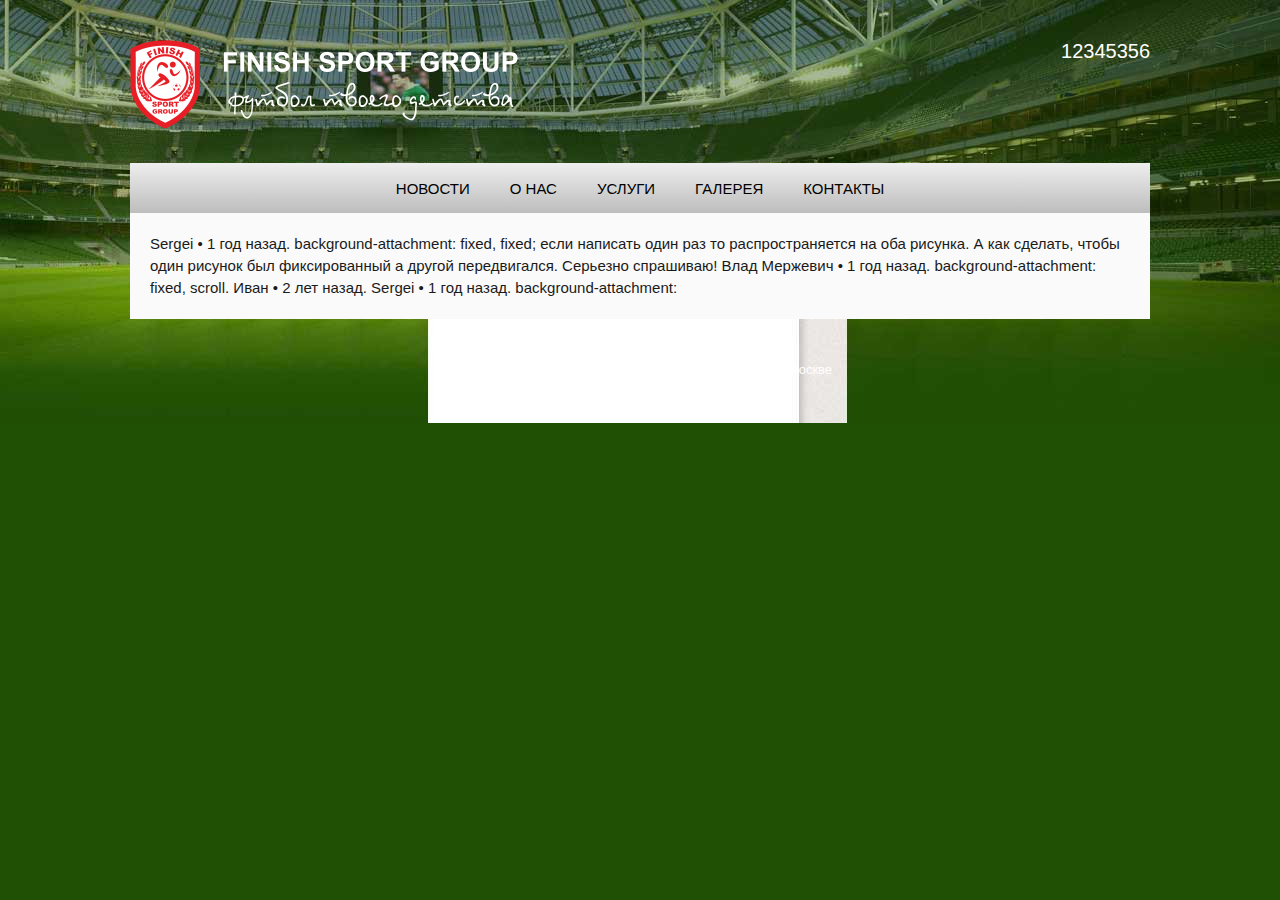
<file: finishsport/index.html>
<!DOCTYPE html>
<html lang="en">

<head>
    <meta charset="UTF-8">
    <meta name="viewport" content="width=device-width, initial-scale=1.0">
    <meta http-equiv="X-UA-Compatible" content="ie=edge">
    <link rel="stylesheet" href="main.css">
    <link rel="icon" tipe="image/png" href="">
    <title>Document</title>
</head>

<body>
    <div class="wrapper">
        <header>
            <div class="head_cont">
                    <div class="logo">
                        <img src="img/logo.png" alt="">
                    </div>
                    <div class="phone">
                        <span>12345356</span>
                    </div>
            </div>
            <div class="menu_container">
                <ul class="main_menu">
                    <li class="menu_point"><a href="novosti" class="menu_link">Новости</a></li>
                    <li class="menu_point"><a href="index" class="menu_link">О нас</a></li>
                    <li class="menu_point"><a href="uslugi" class="menu_link">Услуги</a></li>
                    <li class="menu_point"><a href="galerea" class="menu_link">Галерея</a></li>
                    <li class="menu_point"><a href="contacti" class="menu_link">Контакты</a></li>
                </ul>
            </div>
        </header>
        <div class="content">
            <div class="article">
                Sergei • 1 год назад. background-attachment: fixed, fixed; если написать один раз то распространяется на оба
                рисунка. А как сделать, чтобы один рисунок был фиксированный а другой передвигался. Серьезно спрашиваю! Влад
                Мержевич • 1 год назад. background-attachment: fixed, scroll. Иван • 2 лет назад. Sergei • 1 год назад. background-attachment:
            </div>
        </div>
        <div class="footer">
            <p>FINISH SPORT GROUP. Футбольная школа для детей в Москве</p>
            <p>123456798</p>
        </div>
    </div>
</body>

</html>
</file>
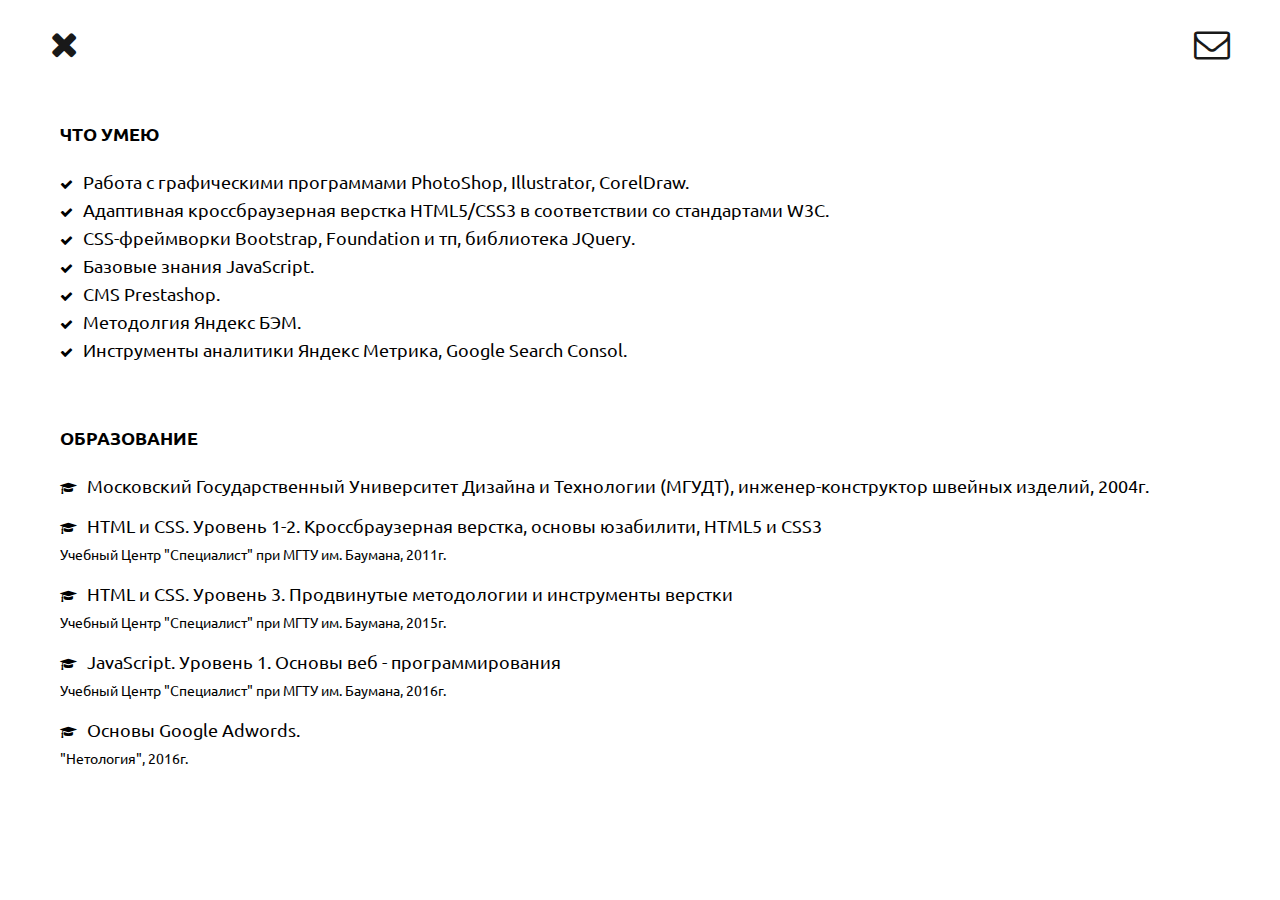
<file: about.html>
<!DOCTYPE html>
<html lang="en">

<head>
    <meta charset="UTF-8">
    <title>HTML/CSS</title>
    <link rel="stylesheet" href="main.css">
    <link href="https://fonts.googleapis.com/css?family=Ubuntu:300,400,500,700&subset=cyrillic" rel="stylesheet">
    <link href="https://fonts.googleapis.com/css?family=Cormorant:300,400,500&subset=cyrillic" rel="stylesheet">
    <link href="https://fonts.googleapis.com/css?family=Open+Sans&amp;subset=cyrillic" rel="stylesheet">
    <link rel="stylesheet" href="font-awesome/css/font-awesome.min.css">
    <script type="text/javascript" src="jquery-3.1.1.min.js"></script>
    <script type="text/javascript" src="js.js"></script>
</head>

<body>
    <header>
        <div class="header_content">
            <span class="menu_hidden_but"><i class="fa fa-envelope-o fa-2x" aria-hidden="true"></i></span>
            <div class="menu_hidden">
                <ul>
                    <li class="menu_hidden_item">novikova9835596@gmail.com</li>
                    <li class="menu_hidden_item"><a target="blank" rell="nofollow" href="https://www.facebook.com/elenanovikova27">facebook</a></li>
                    <li class="menu_hidden_item"><a href="/">работы</a></li>
                </ul>
            </div>
            <a class="header_left" href="/"><i class="fa fa-times fa-2x" aria-hidden="true"></i></a>
        </div>
    </header>
    <div class="container">
        <div class="container_text">
            <h1>Что умею</h1>
            <ul class="description">
                <li class="description_item">Работа c графическими программами PhotoShop, Illustrator, CorelDraw.</li>
                <li class="description_item">Адаптивная кроссбраузерная верстка HTML5/CSS3 в соответствии со стандартами W3C.</li>
                <li class="description_item">CSS-фреймворки Bootstrap, Foundation и тп, библиотека JQuery.</li>
                <li class="description_item">Базовые знания JavaScript.</li>
                <li class="description_item">CMS Prestashop.</li>
                <li class="description_item">Методолгия Яндекс БЭМ.</li>
                <li class="description_item">Инструменты аналитики Яндекс Метрика, Google Search Consol.</li>
            </ul>
        </div>
        <div class="container_text">
            <h2>Образование</h2>
            <ul class="description">
                <li class="description_edu"><span>Московский Государственный Университет Дизайна и Технологии (МГУДТ), инженер-конструктор швейных изделий,
                    2004г.</span></li>
                <li class="description_edu"><span>HTML и CSS. Уровень 1-2. Кроссбраузерная верстка, основы
                    юзабилити, HTML5 и CSS3</span>
                    <p>Учебный Центр "Специалист" при МГТУ им. Баумана, 2011г. </p>
                </li>
                <li class="description_edu"><span>HTML и CSS. Уровень 3. Продвинутые методологии и инструменты верстки</span>
                    <p>Учебный Центр "Специалист" при МГТУ им. Баумана, 2015г. </p>
                </li>
                <li class="description_edu"><span>JavaScript. Уровень 1. Основы веб - программирования</span>
                    <p>Учебный Центр "Специалист" при МГТУ им. Баумана, 2016г. </p>
                </li>
                <li class="description_edu"><span>Основы Google Adwords.</span>
                    <p>"Нетология", 2016г. </p>
                </li>
            </ul>
        </div>
    </div>
</body>

</html>
</file>
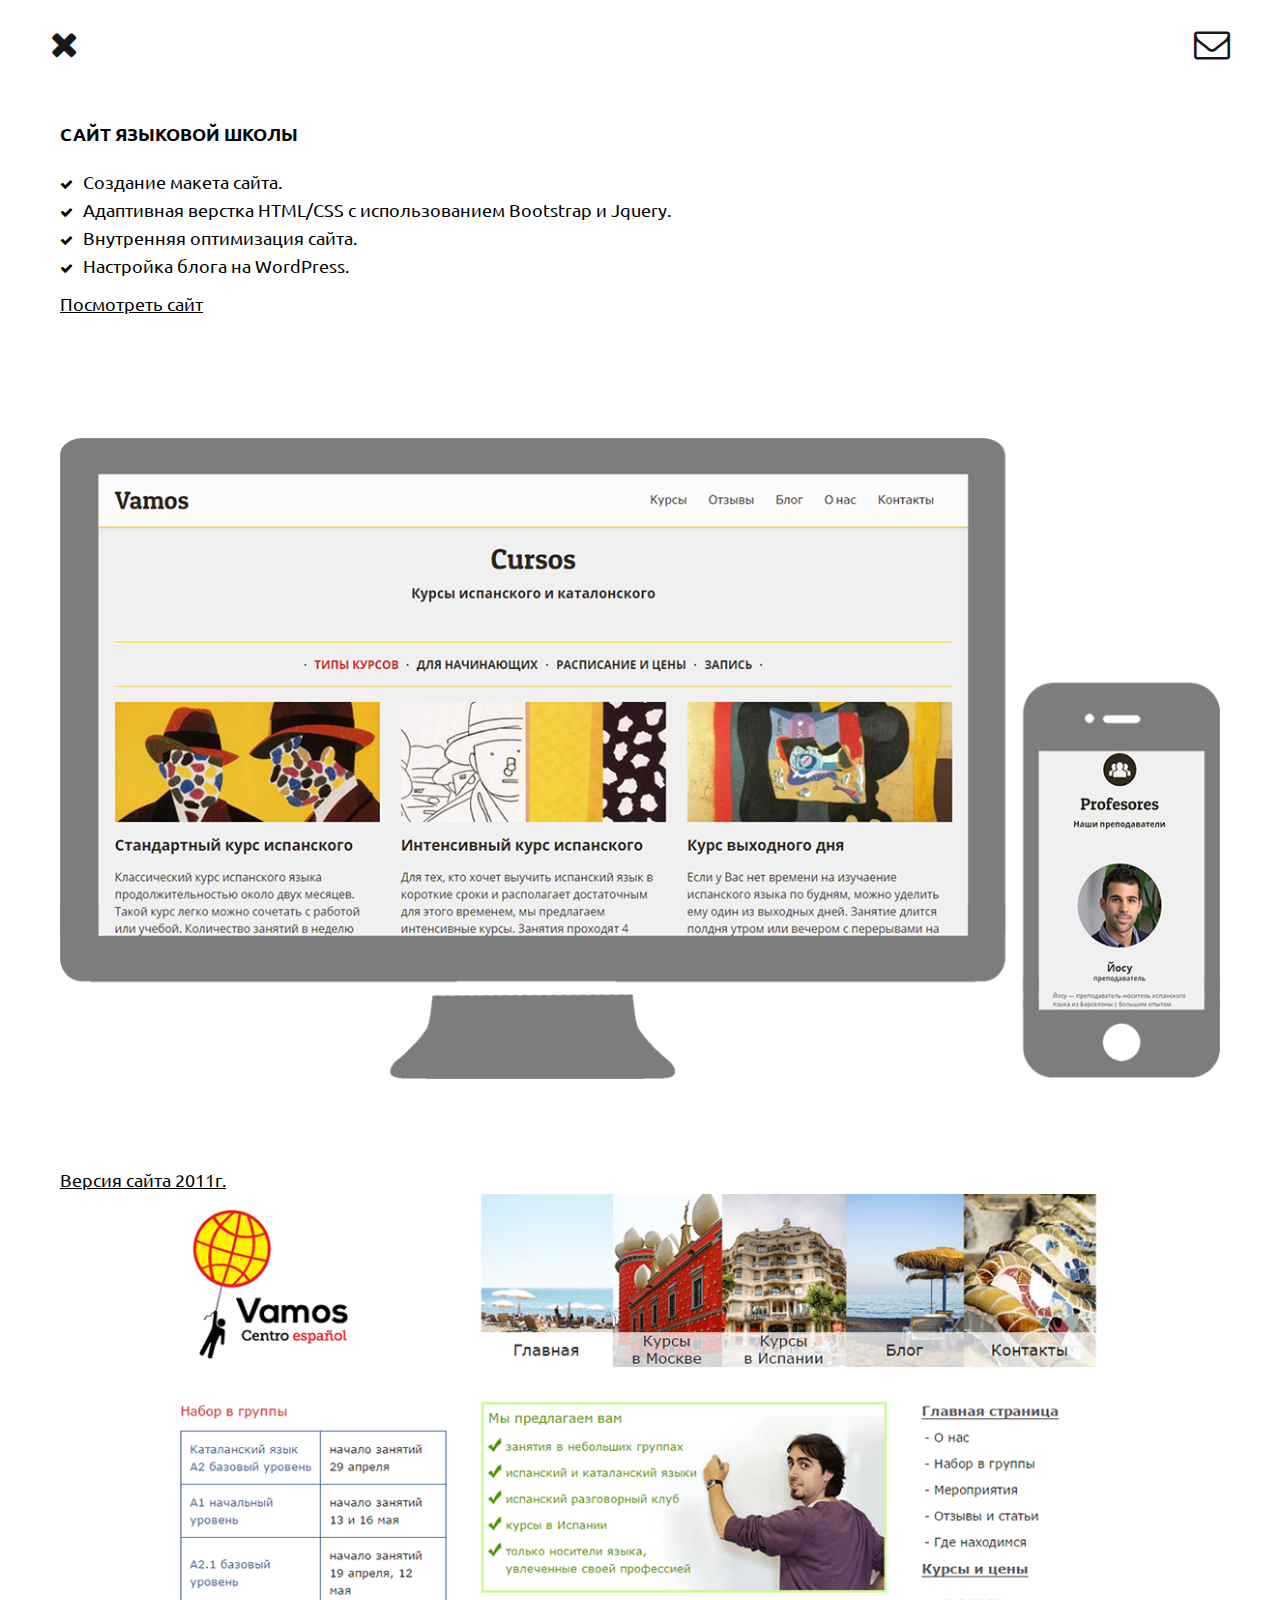
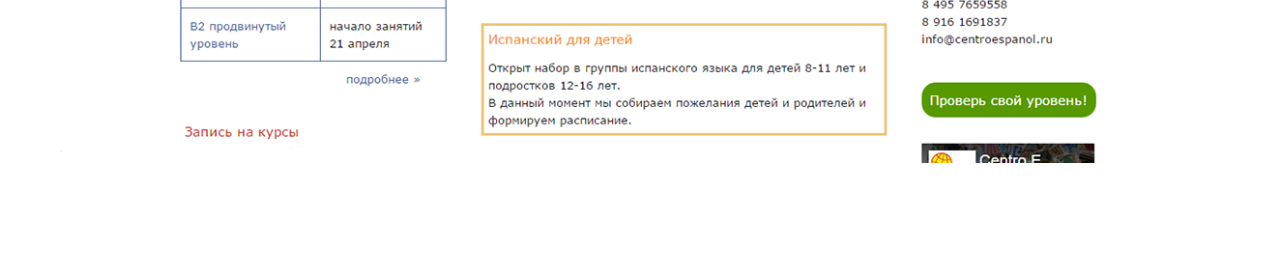
<file: page2.html>
<!DOCTYPE html>
<html lang="en">
<head>
    <meta charset="UTF-8">
    <title>HTML/CSS</title>
    <link rel="stylesheet" href="main.css">
    <link href="https://fonts.googleapis.com/css?family=Ubuntu:300,400,500,700&subset=cyrillic" rel="stylesheet">
    <link href="https://fonts.googleapis.com/css?family=Cormorant:300,400,500&subset=cyrillic" rel="stylesheet">
    <link href="https://fonts.googleapis.com/css?family=Open+Sans&amp;subset=cyrillic" rel="stylesheet">
    <link rel="stylesheet" href="font-awesome/css/font-awesome.min.css">
    <script type="text/javascript" src="jquery-3.1.1.min.js"></script>
    <script type="text/javascript" src="js.js"></script>
</head>
<body>
    <header>
        <div class="header_content">
                <span class="menu_hidden_but"><i class="fa fa-envelope-o fa-2x" aria-hidden="true"></i></span>
                <div class="menu_hidden">
                    <ul>
                        <li class="menu_hidden_item">novikova9835596@gmail.com</li>
                        <li class="menu_hidden_item"><a target="blank" rell="nofollow" href="https://www.facebook.com/elenanovikova27">facebook</a></li>
                        <li class="menu_hidden_item"><a href="about">резюме</a></li>
                    </ul>
                </div>
                <a class="header_left" href="/"><i class="fa fa-times fa-2x" aria-hidden="true"></i></a>
            </div>
    </header>
    <div class="container">
        <div class="container_text">
            <h1>Сайт языковой школы</h1>
            <ul class="description">
                <li class="description_item">Создание макета сайта.</li>
                <li class="description_item">Адаптивная верстка HTML/CSS с использованием Bootstrap и Jquery.</li>
                <li class="description_item">Внутренняя оптимизация сайта.</li>
                <li class="description_item">Настройка блога на WordPress.</li>
            </ul>
            <a class="inline_link" rell="nofollow" target="blank" href="http://centroespanol.ru">Посмотреть сайт</a>
        </div>
        <div class="container_img">
            <img src="img/vamos.png" alt="" class="container_img_item">
            <a class="inline_link" rell="nofollow" target="blank" href="http://web.archive.org/web/20140214045802/http://centroespanol.ru/">Версия сайта 2011г.</a>
            <img src="img/vamos2.png" alt="" class="container_img_item">
        </div>
    </div>
</body>
</html>
</file>
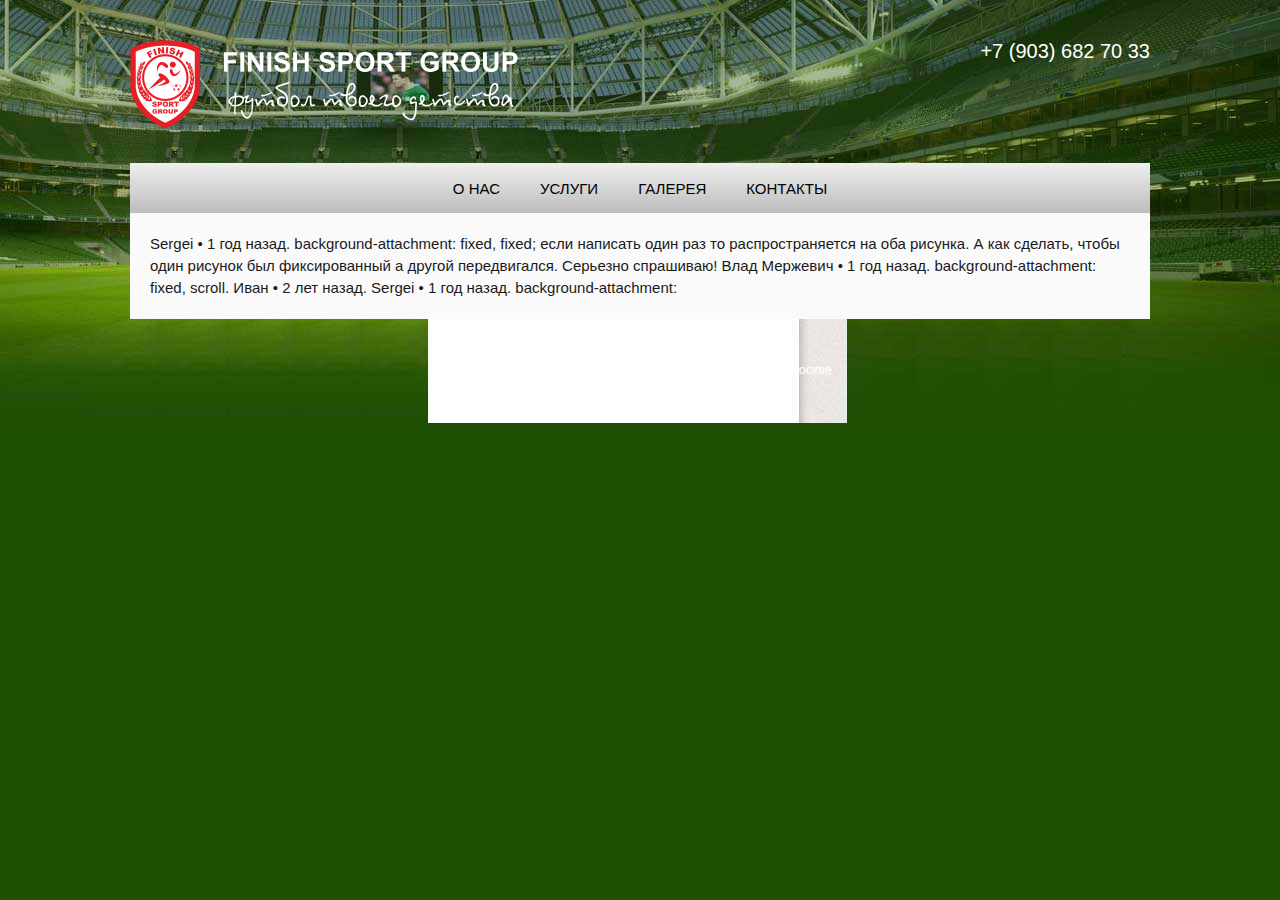
<file: finishsport/contacts.html>
<!DOCTYPE html>
<html lang="en">

<head>
    <meta charset="UTF-8">
    <meta name="viewport" content="width=device-width, initial-scale=1.0">
    <meta http-equiv="X-UA-Compatible" content="ie=edge">
    <link rel="stylesheet" href="main.css">
    <link rel="icon" tipe="image/png" href="img/icon.png">
    <title>FINISH SPORT | Контакты</title>
</head>

<body>
    <div class="wrapper">
        <header>
            <div class="head_cont">
                    <div class="logo">
                        <img src="img/logo.png" alt="">
                    </div>
                    <div class="phone">
                        <span>+7 (903) 682 70 33</span>
                    </div>
            </div>
            <div class="menu_container">
                <ul class="main_menu">
                    <!--<li class="menu_point"><a href="novosti" class="menu_link">Новости</a></li>-->
                    <li class="menu_point"><a href="/" class="menu_link">О нас</a></li>
                    <li class="menu_point"><a href="uslugi" class="menu_link">Услуги</a></li>
                    <li class="menu_point"><a href="galerea" class="menu_link">Галерея</a></li>
                    <li class="menu_point"><a href="#" class="menu_link">Контакты</a></li>
                </ul>
            </div>
        </header>
        <div class="content">
            <div class="article">
                Sergei • 1 год назад. background-attachment: fixed, fixed; если написать один раз то распространяется на оба
                рисунка. А как сделать, чтобы один рисунок был фиксированный а другой передвигался. Серьезно спрашиваю! Влад
                Мержевич • 1 год назад. background-attachment: fixed, scroll. Иван • 2 лет назад. Sergei • 1 год назад. background-attachment:
            </div>
        </div>
        <div class="footer">
            <p>FINISH SPORT GROUP. Футбольная школа для детей в Москве</p>
            <p>+7 903 6827033</p>
        </div>
    </div>
</body>

</html>
</file>
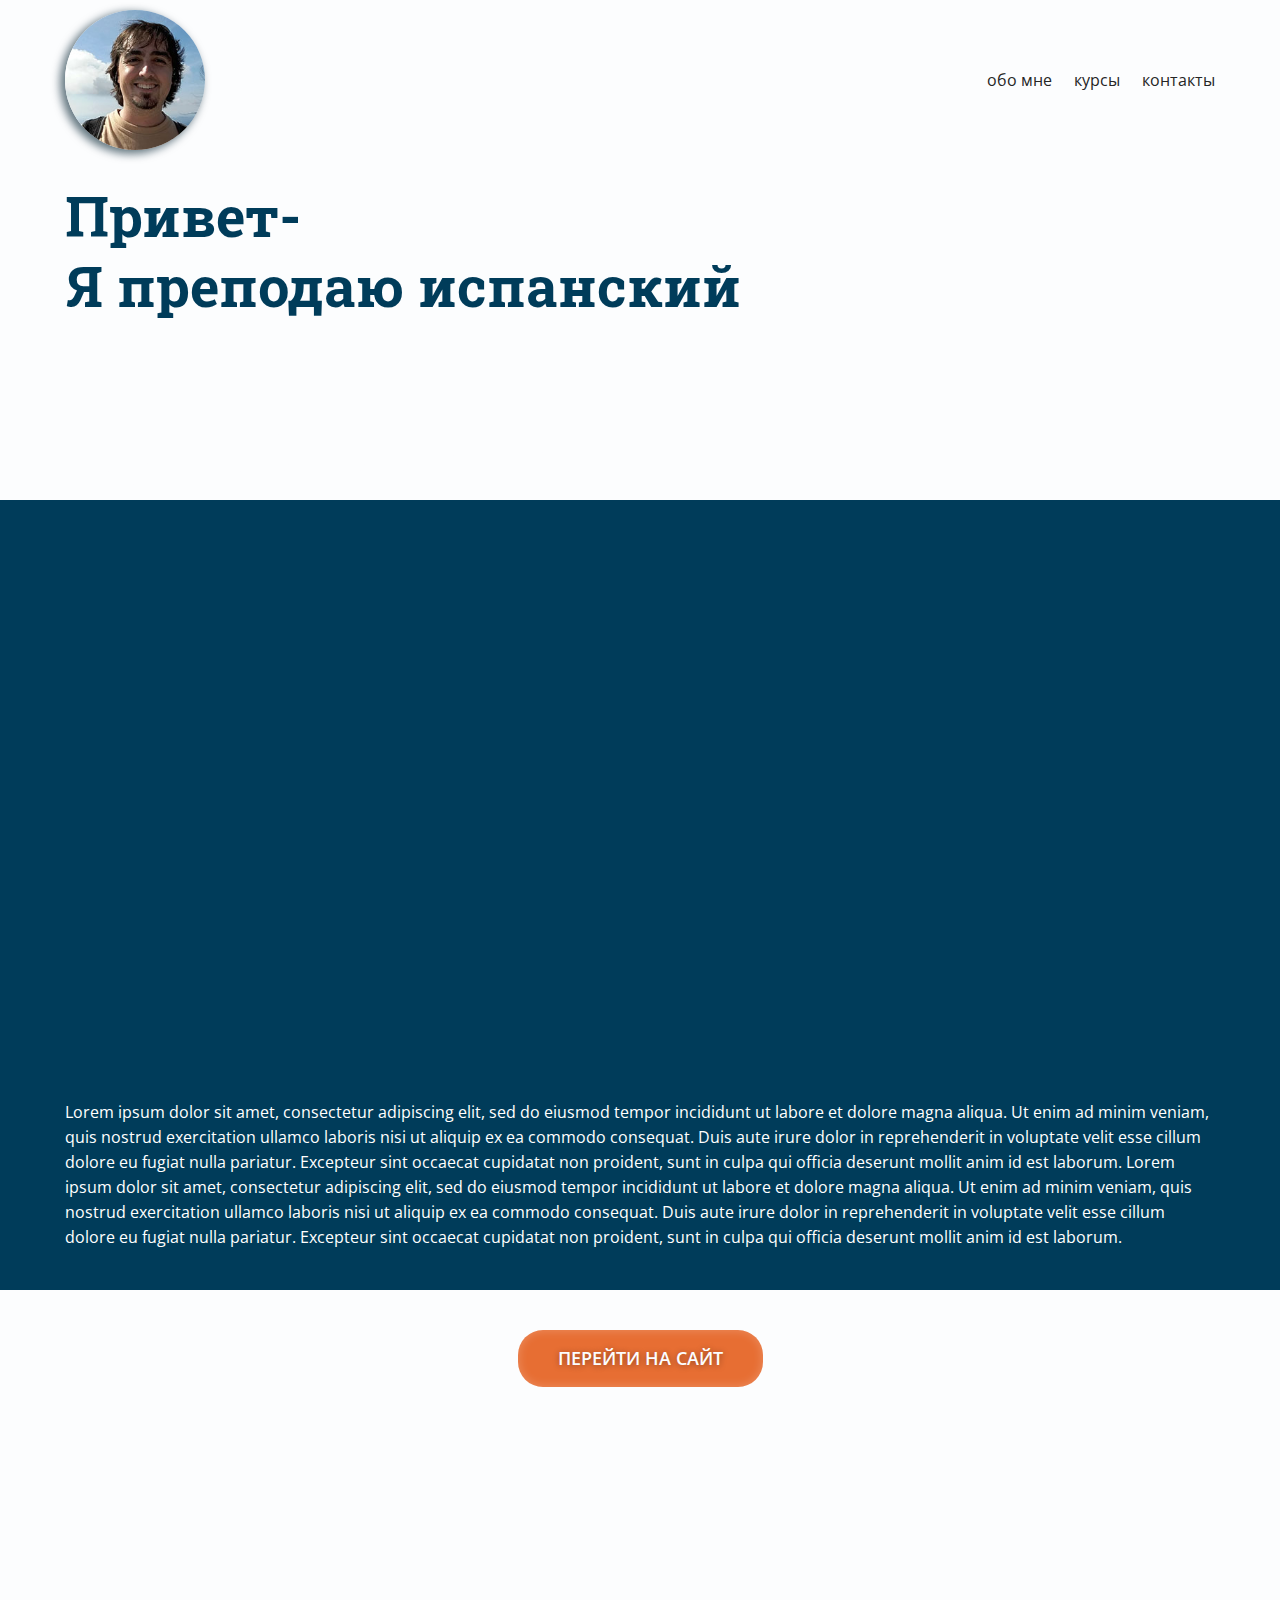
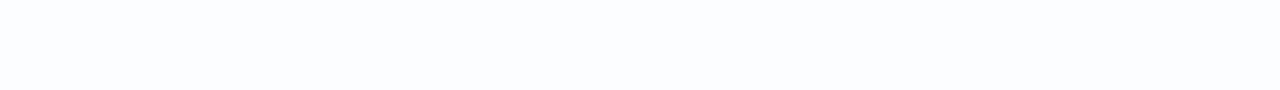
<file: scroll_efect/scroll.html>
<!DOCTYPE html>
<html>

<head>
	<meta charset="UTF-8">
	<title>Document</title>
	<link rel="stylesheet" href="styles.css">
	<link rel="stylesheet" href="animate.css">
	<link href="http://fonts.googleapis.com/css?family=Open+Sans:400,300,600,700&amp;subset=latin,cyrillic" rel="stylesheet"
		type="text/css">
	<link href="https://fonts.googleapis.com/css?family=Roboto:400,500,700&amp;subset=cyrillic" rel="stylesheet">
	<link href="https://fonts.googleapis.com/css?family=Marmelad|Roboto+Slab:400,700|Rubik:500,700&amp;subset=cyrillic" rel="stylesheet">
	<script type="text/javascript" src="../jquery-3.1.1.min.js"></script>
	<script type="text/javascript" src="js.js"></script>
</head>

<body>
	<header class="header">
		<div class="content header_content">
			<img class="foto_roger" src="roger1.jpg" alt="">
			<span class="header_logo">Roger Vila</span>
			<ul>
				<li><a href="" class="header_menu">обо мне</a></li>
				<li><a href="" class="header_menu">курсы</a></li>
				<li><a href="" class="header_menu">контакты</a></li>
			</ul>
		</div>
	</header>
	<wrapper>
		<section class="block_one">
			<div class="content">
				<h1 class="heading">Привет- <br/>Я преподаю испанский</h1>
				<h2 class="subheading">Hola-<br/>Soy profe de español</h2>
			</div>
		</section>
		<section class="block_two block_blue">
			<div class="content">
				<p>
					Lorem ipsum dolor sit amet, consectetur adipiscing elit, sed do eiusmod tempor incididunt ut labore et dolore magna aliqua.
					Ut enim ad minim veniam, quis nostrud exercitation ullamco laboris nisi ut aliquip ex ea commodo consequat. Duis aute
					irure dolor in reprehenderit in voluptate velit esse cillum dolore eu fugiat nulla pariatur. Excepteur sint occaecat
					cupidatat non proident, sunt in culpa qui officia deserunt mollit anim id est laborum. Lorem ipsum dolor sit amet, consectetur adipiscing elit, sed do eiusmod tempor incididunt ut labore et dolore magna aliqua.
					Ut enim ad minim veniam, quis nostrud exercitation ullamco laboris nisi ut aliquip ex ea commodo consequat. Duis aute
					irure dolor in reprehenderit in voluptate velit esse cillum dolore eu fugiat nulla pariatur. Excepteur sint occaecat
					cupidatat non proident, sunt in culpa qui officia deserunt mollit anim id est laborum.
				</p>
			</div>
		</section>
		<section class="block_light">
			<div class="btn_center">
				<button class="btn_tipe1"><a target="blank" href="http://ibercentro.ru/" >перейти на сайт</a></button>
			</div>
		</section>
	</wrapper>
	<footer></footer>
</body>

</html>
</file>
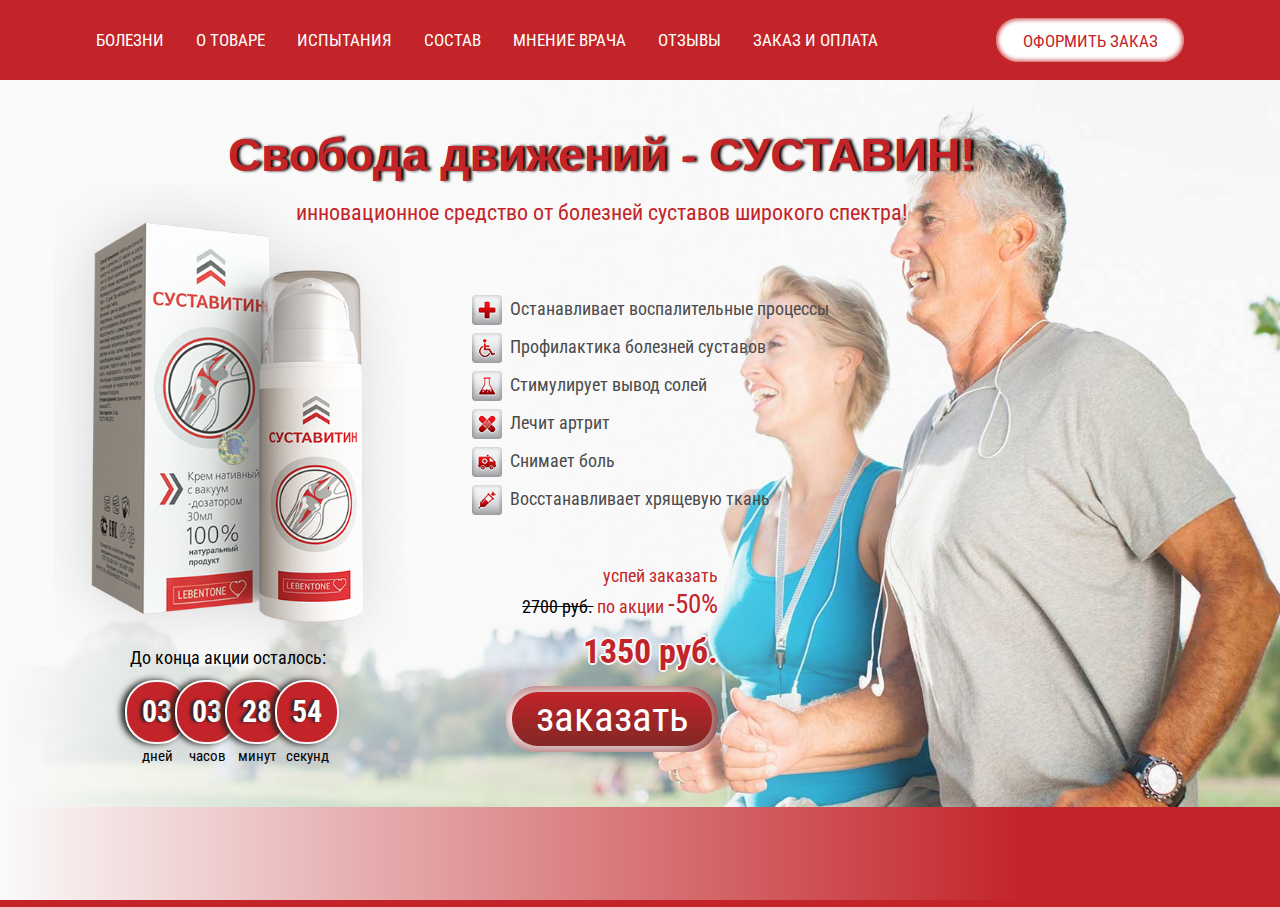
<file: test-dotcom/dotcom.html>
<!DOCTYPE html>
<html lang="en">

<head>
    <meta charset="UTF-8">
    <title>Test</title>
    <link rel="stylesheet" href="css/style.css">
    <link rel="stylesheet" href="css/media.css">
    <link rel="stylesheet" href="font-awesome/css/font-awesome.min.css">
    <link rel="stylesheet" href="css/bootstrap_custom.css">
    <link href="https://fonts.googleapis.com/css?family=Roboto+Condensed:400,700&amp;subset=cyrillic" rel="stylesheet">
    <script type="text/javascript" src="js/jquery-3.1.1.min.js"></script>
    <script type="text/javascript" src="js/js.js"></script>
</head>

<body>
    <header>
        <!-- МЕНЮ -->
        <div class="navbar_menu">
            <div>
                <i class="fa fa-bars fa-3x" aria-hidden="true"></i>
                <ul class="navbar_cont">
                    <li class="navbar_item"><a href="">болезни</a></li>
                    <li class="navbar_item"><a href="">о товаре</a></li>
                    <li class="navbar_item"><a href="">испытания</a></li>
                    <li class="navbar_item"><a href="">состав</a></li>
                    <li class="navbar_item"><a href="">мнение врача</a></li>
                    <li class="navbar_item"><a href="">отзывы</a></li>
                    <li class="navbar_item"><a href="">заказ и оплата</a></li>
                </ul>
                <a class="navbar_btn" href="">оформить заказ</a>
            </div>
        </div>
    </header>
    <wrapper>
        <div class="container-fluid block_white first_block">
            <div class="shadow"></div>
            <!-- ЗАГОЛОВОК ТОВАР ОПИСАНИЕ -->
            <div class="row">
                <div class="col-md-11">
                    <h1>Свобода движений - СУСТАВИН!</h1>
                    <h2>инновационное средство от болезней суставов широкого спектра!</h2>
                </div>
                <div class="col-md-4 tovar">
                    <img src="img/tovar1.png" alt="">

                </div>
                <div class="col-md-4 description">
                    <ul>
                        <li class="description_item" ><img src="img/med.png" alt="">Останавливает воспалительные процессы</li>
                        <li class="description_item"><img src="img/person.png" alt="">Профилактика болезней суставов</li>
                        <li class="description_item"><img src="img/laboratory.png" alt="">Стимулирует вывод солей </li>
                        <li class="description_item"><img src="img/care.png" alt="">Лечит артрит</li>
                        <li class="description_item"><img src="img/ambulance.png" alt="">Снимает боль</li>
                        <li class="description_item"><img src="img/treatment.png" alt="">Восстанавливает хрящевую ткань </li>
                    </ul>
                </div>
            </div>
            <!-- АКЦИЯ -->
            <div class="row">
                <div class="col-md-4">
                    <div class="timer">
                        <span class="timer_name">До конца акции осталось:</span>
                        <ul>
                            <li class="timer_item">
                                <span class="timer_number">03</span>
                                <span class="timer_text">дней</span>
                            </li>
                            <li class="timer_item">
                                <span class="timer_number">03</span>
                                <span class="timer_text">часов</span>
                            </li>
                            <li class="timer_item">
                                <span class="timer_number">28</span>
                                <span class="timer_text">минут</span>
                            </li>
                            <li class="timer_item">
                                <span class="timer_number">54</span>
                                <span class="timer_text">секунд</span>
                            </li>
                        </ul>
                    </div>
                </div>
                <div class="col-md-4">
                    <div class="price">
                        <p>успей заказать</p>
                        <p><span class="old_price">2700 руб.</span> по акции <span class="discount" >-50%</span></p>
                        <p class="new_price">1350 руб.</p>
                        <div class="btn_order_cover">
                            <div class="btn_order">заказать</div>
                        </div>
                    </div>
                    
                </div>
            </div>
        </div>
    </wrapper>
    <footer></footer>
</body>

</html>
</file>
<file: finishsport/main.css>
* {
  margin: 0;
  padding: 0;
  border: 0;
  outline: 0;
}
a{
	text-decoration:none;
	color:black;
}
li{
    list-style: none;
}
body{
    background-color: #205003;
    font: 400 15px/22px 'Open Sans', sans-serif;
    color:#1a1a1a;
}
.wrapper{
    width:100%;
    background-image: url('img/wrapper-bg.jpg');
    background-repeat: no-repeat;
    background-position-x: center;
    background-position-y: 0;
    background-attachment: fixed;
}
header, .content{
    max-width: 1020px;
    margin:auto;
}
.head_cont{
    display:flex;
    justify-content: space-between;
    display: -webkit-flex;
    -webkit-justify-content: space-between;
    display: -moz-flex;
    -moz-justify-content: space-between;
    width:100%;
    color:#fff;
    font-size:20px;
    font-weight: 500;
}
.logo, .phone{
    padding:40px 0 30px 0;
	max-width:80%;	
}
.menu_container{
    width:100%;
    background: linear-gradient(#eee, #bbb)
}
.main_menu{
    display:flex;
    justify-content: center;
    display: -webkit-flex;
    -webkit-justify-content: center;
    display: -moz-flex;
    -moz-justify-content: center;
    width:100%;
    z-index: 10;
}
.menu_point{
    padding:15px 20px;
    text-transform:uppercase;
    font-weight: 500;
}
.menu_point:hover a, .menu_point:active a, .menu_point:focus a{
    text-decoration: underline;
}
.content{
    background-color: #fafafa;
    margin-top:-2px;
}
.article{
    padding:20px;
}
.footer{
   padding:40px 0 20px;
}
.footer p{
    color:#fff;
    font-size: 13px;
    text-align: center;
}
</file>
<file: main.css>
* {
  margin: 0;
  padding: 0;
  border: 0;
  outline: 0;
}
body{
	font: 400 18px/28px 'Ubuntu', sans-serif;
	background:#fff;
    padding:10px;
}
a{
	text-decoration: none;
    color:black;
}
ul li{
    list-style: none;
}
i{
    font: normal 20px/1 'FontAwesome';
}
.content, .header_content, .container{
    max-width: 1200px;
    margin:auto;
    padding:0 50px;
}
.header_content{
    height:100px;
    position: fixed;
    top:0;
    left:0;
    right:0;
    background: #fff;
    opacity: 0.9;
    z-index: 5;
}
.header_content.mainpage{
    background: transparent;
}
.header_left{
    height:100px;
    line-height: 100px;
}
.menu_hidden_but{
    display:block;
    float:right;
    height:100px;
    line-height: 100px;
    opacity: 1;
}
.menu_hidden_but:hover, .header_left:hover{
    color: lightslategray;
}
.menu_hidden{
    display: none;
    position: absolute;
    top:80px;
    right:0;
    margin-right: 50px;
    padding: 16px;
    border-radius: 4px;
    background: lightslategray;
    color:white;
    box-shadow: -7px 7px 15px 0px rgba(128,128,125,0.69);
    opacity: 1;
}
.menu_hidden_item a{
    color:white;
}
.menu_hidden_item:hover a{
    text-decoration: underline;
}
.wrapper{
    position: fixed;
    width: 100%;
    height: 100%;
    top: 0;
    left: 0;
    display: -webkit-flex;
    display: flex;
    align-items: center;
    -webkit-align-items: center;
    text-align: center;
}
h1, h2{
    font-size:18px;
    font-weight:700;
    text-transform: uppercase;
    padding:10px 0;
}
.portfolio{
    padding-bottom: 46px;
}
.portfolio_elements li{
    font:300 54px/58px 'Cormorant', serif; 
}
.portfolio_elements li a:hover, .portfolio_elements li a:active{
    font-weight:500;
}
#portfolio_element_1:hover img{
    display: block !important;
}
.img{
    display: none;
    position: fixed;
    z-index:-50;
}
.img1{
    top:5%;
    left:3%;
}

.img2{
    bottom:5%;
    left:0;
    right:0;
    margin: auto;
}
.inline_link{
    text-decoration: underline;
}
.inline_link:hover{
    color: lightslategray;
}
.container{
    margin-top:100px;
}
.container_text{
    padding-bottom:40px;
}
.description{
    padding:10px 0;
}
.description_item:before{
    content: '\f00c';
    font: normal 13px/1 'FontAwesome';
    padding-right:10px;
}
.description_edu{
    padding-bottom:12px;
}
.description_edu p{
    font-size:14px;
}
.description_edu:before{
    content: '\f19d';
    font: normal 13px/1 'FontAwesome';
    padding-right:10px;
}
.container_img{
    padding-top:80px;
}
.container_img_item{
    width:100%;
    height: auto;
    margin-bottom:80px;
}

@media (max-width: 1025px){
    .container_text li{
        line-height:1.4em;
    }
    .menu_hidden{
        padding:15px;
    }
    .menu_hidden li{
        font-size:1.8em;
        line-height: 1.6em;
    }
}
@media (max-width: 980px) and (orientation:portrait){
    .portfolio_elements li{
        font-size:70px;
        line-height: 75px;
    }
    h1, h2, .resume div, .container_text li{
        font-size:1.3em;
        line-height:1.3em;
    }
    .fa.fa-envelope-o.fa-2x, .fa.fa-times.fa-2x{
        font-size:3em;
    }
    .header_content{
        padding-top:25px;
    }
    .menu_hidden{
        top:105px;
        padding:20px;
    }
    .menu_hidden li{
        font-size:2.2em;
        line-height: 2em;
    }
    .description{
        padding:20px 0;
    }
}
</file>
<file: scroll_efect/styles.css>
* {
  margin: 0;
  padding: 0;
  border: 0;
  outline: 0;
}
body{
	font: 400 16px/25px 'Open Sans', sans-serif;
	background:#fcfdfe;
	color:#252525;
}
button{
	font: 600 1.1em 'Open Sans', sans-serif;
	color:#fcfdfe;
	text-transform: uppercase;
}
button a{
	color:#fcfdfe;
	text-shadow: 0px 1px 6px rgba(1,1,1,0.4);
}
a{
	text-decoration: none;
    color:#252525;
}
ul li{
    list-style: none;
}
i{
    font: normal 16px/1 'FontAwesome';
}
h2, h3{
	font-family: 'Roboto Slab';
	font-weight:400;
}
h2{
	font-size: 2.2em;
	padding:40px 0;
}
h3{
	font-size: 1.6em;	
	padding-bottom:15px;
}
.content  {
 	max-width:1150px;
	margin:auto;
	padding: 0 15px;
}
.content_sp{
	padding: 40px 15px;
}
.header{
	position: fixed; 
	top: 0px;
	z-index: 1000;
	background: #fcfdfe;
	width: 100%;
}
.header_content{
	display: flex;
	justify-content: space-between;
}
.foto_roger{
	border-radius: 50%;
	height:140px;
	margin:10px 0;
	box-shadow: -4px 3px 8px 1px rgba(0,31,46, 0.6);

}
.header_content ul{
	display: flex;
	justify-content: flex-end;
}
.header_menu{
	padding:0 0 0 22px;
}
.header_menu:hover, .header_menu:active{
	text-decoration: underline;
}
.header_logo{
	display:none;
}
.header_logo, .header_menu{
	height: 160px;
	line-height: 160px;
}

.header.small_header{
	height: 100px;
	-webkit-box-shadow: 0px 3px 40px 0px rgba(0,31,46,0.75);
	-moz-box-shadow: 0px 3px 40px 0px rgba(0,31,46,0.75);
	box-shadow: 0px 3px 40px 0px rgba(0,31,46,0.75);
}
.header.small_header .foto_roger{
	animation: move 300ms 1 linear;
	animation-fill-mode: forwards;
	height: 80px;
	box-shadow: -2px 1px 6px 0 rgba(0,31,46, 0.6);
}
.header.small_header .header_menu{
	height: 100px;
	line-height: 100px;
}
.heading, .subheading{
	position: fixed; 
	top: 180px;
	font-family: 'Roboto Slab';
	font-size: 3.5em;
	line-height: 70px;
}
.subheading{
	top: 310px;
	color:#fcfdfe;
}
.relative{
	position: relative;
}
.heading.relative{
	margin-top:456px;
}
.subheading.relative{
	margin-top: -40px;
}
.heading{
	color: #003c5a;
}
.block_blue{
	background: #003c5a;
	color:white;
}
.block_two{
	width:100%;
	margin-top: 500px;
	padding: 600px 0 40px 0;
}
.block_two.scroll{
	margin-top:-260px;
	padding-top: ;
}
.btn_center{
	text-align: center;
	padding:40px 0 80px 0;
}
.btn_tipe1{
	padding:16px 40px 17px;
	border-radius: 25px;
	background: #e76e33;
	box-shadow:inset 0 0 10px 1px rgba(255,255,255,0.2);
}
.btn_tipe1:hover, .btn_tipe1:active{
	box-shadow:inset 0 0 40px 3px rgba(66,27,8,0.5);
}
.row{
	margin:0 -15px;
	height:300px;
}
.col_items{
	padding:15px;
}
.icon{
	float:left;
	width:90px;
	padding-top:8px;
}
.col_text{
	margin-left:110px;
}
.icon img{
	width:100%;
	height:auto;
}
.block_light{
	height:400px;
}
/*MEDIA*/
@media (min-width:1200px){
	.col-2{
		width:50%;
		float:left;
	}
}
</file>
<file: test-dotcom/css/style.css>
*{
    margin:0;
    padding:0;
}
body{
    width:100%;
    height:100%;
    font-family: 'Roboto Condensed', sans-serif;
    font-size:18px;
}
a{
    text-decoration:none;
}
ul li{
    list-style: none;
}
wrapper, footer, .navbar_menu{
    max-width: 1920px;
    min-width: 600px;
    margin:auto;
}
.navbar_menu, footer{
    background-color: #c32429;
}
header{
    position:fixed;
    top:0;
    width:100%;
    height:80px;
    z-index: 100;
}
.navbar_menu{
    height:80px;
}
.fa.fa-bars{
    display:none;
}
.navbar_menu div{
    max-width: 1120px;
    margin:auto;
}
.navbar_item{
    float:left;
    padding:0 16px;
}
.navbar_item a{
    color:#fff;
    font-size:17px;
    line-height: 80px;
    text-transform: uppercase;
}
.navbar_item a:hover{
    color:#fff;
}
.navbar_btn{
    display:block;
    float:right;
    width:188px;
    height:44px;
    border-radius: 22px;
    margin: 18px 16px;
    font-size:17px;
    line-height:46px;
    text-align: center;
    text-transform: uppercase;
    color:#c32429;
    background-color: #fff;
    -webkit-box-shadow: inset 0px 0px 5px 1px rgba(195,36,41,1);
    -moz-box-shadow: inset 0px 0px 5px 1px rgba(195,36,41,1);
    box-shadow: inset 0px 0px 5px 1px rgba(195,36,41,1);
}
.navbar_btn:hover{
    color:#c32429;
    text-decoration: none;
    -webkit-box-shadow: inset 0px 0px 15px 1px rgba(195,36,41,1);
    -moz-box-shadow: inset 0px 0px 15px 1px rgba(195,36,41,1);
    box-shadow: inset 0px 0px 15px 1px rgba(195,36,41,1);
}
.first_block{
    margin-top:80px;
}
h1, h2{
  color:#c32429;
  text-align: center;  
}
.container-fluid{
    background: url(../img/background.jpg) 100% 100% no-repeat;
    background-size:cover;
    background-color: #fafafa;
    max-width:1920px;
    padding:0;
}
.shadow{
    position: absolute;
    top:0;
    left:0;
    bottom:0;
    width:80%;
    background: -moz-linear-gradient( right, rgba(250, 250, 250, 1), rgba(250, 250, 250, 0));
    background: -o-linear-gradient( right, rgba(250, 250, 250, 1), rgba(250, 250, 250, 0));
    background: -webkit-linear-gradient( left, rgba(250, 250, 250, 1), rgba(250, 250, 250, 0));
    background: linear-gradient(to right, rgba(250, 250, 250, 1), rgba(250, 250, 250, 0));
}
.container-fluid h1{
    font-family: 'Arial';
    font-weight: bold;
    font-size:64px;
    padding-top:93px;
    margin:0;
    text-shadow: 3px 0 3px black;
    color:#c32429;
}
.container-fluid h2{
    font-weight:normal;
    font-size:30px;
    color:#c32429;
}
.col-md-4{
    height:100%;
}
.tovar{
    text-align: center;
    
}
.tovar img{
    margin-top:-55px;
    max-width:82%;
    height:auto;
}
.description{
    padding-top:75px;
}
.description_item{
    display:block;
    height: 38px;
    line-height:38px;
    font-size:23px;
    padding:4px 0 ;
    color:#4b4b4b;
}
.description_item img{
    height:100%;
    width:auto;
    border-right: 8px solid transparent;
}
.timer{
    width:286px;
    height:150px;
    margin-right:auto;
    margin-left: auto;
    margin-top: -20px;
    padding-bottom:40px;
    text-align: center;
}
.timer ul{
    padding-top:12px;
}
.timer_name{
    padding-bottom:12px;
}
.timer_item{
    display:block;
    float:left;
    margin-right:-14px;
}
.timer_number{
    display:block;
    width:80px;
    height: 80px;
    border:2px solid #fafafa;
    border-radius: 40px;
    background: #c32429;
    color:#fff;
    font-size:40px;
    font-weight:bold;
    line-height: 80px;
    text-align: center;
    -webkit-box-shadow: 0px 0px 15px 1px rgba(195,36,41,1);
    -moz-box-shadow: 0px 0px 15px 1px rgba(195,36,41,1);
    box-shadow: -4px 0 6px 0 #222;
    text-shadow: -3px 0 3px #222;
}
.timer_text{
    font-size:15px;
    padding-top:8px;
}
.price{
    text-align:right;
    color:#c32429;
    font-size: 23px; 
    line-height:24px;
    padding-bottom:40px;
    padding-right:180px;
    margin-top:-158px;
}
.old_price{
    color:black;
    text-decoration: line-through;
}
.discount{
    font-size:1.5em;
}
.new_price{
    font-size:46px;
    line-height: 46px;
    font-weight: 700;
    padding:16px 0;
    text-shadow: 2px 0 0 #fafafa, -2px 0 0 #fafafa, 0 2px 0 #fafafa, 0 -2px 0 #fafafa, 1px 1px #fafafa, -1px -1px 0 #fafafa, 1px -1px 0 #fafafa, -1px 1px 0 #fafafa;
}
.btn_order_cover{
    position:relative;
    float:right;
    width:272px;
    height:87px;
    border-radius: 30px;
    background: #fff;
    box-shadow: inset -8px 0px 25px 0px #812825;
    
}
.btn_order{
    position:absolute;
    top:6px;
    left:6px;
    width:260px;
    height:75px;
    line-height:68px;
    border-radius: 25px;
    background: #c32429;
    background: linear-gradient(#c32329, #812825);
    font-size:56px;
    color:#fff;
    text-align: center;
}
footer{
    height:100px;
    background: #c32429;
}
</file>
<file: test-dotcom/css/media.css>
@media (max-width:1690px){
    .body{
        font-size:16px;
    }
    .container-fluid h1{
        font-size:53px;
        padding-top:60px;
    }
    .container-fluid h2{
        font-size: 25px;
    }
    .description_item{
        font-size:20px;
        height: 33px;
        line-height:33px;
    } 
    .price{
        font-size:20px;
        margin-top:-142px;
    }  
    .timer{
       
    }
}

@media (max-width:1400px){
    .container-fluid h1{
        font-size:46px;
        padding-top:50px;
    }
    .container-fluid h2{
        font-size: 22px;
    }
    .description{
        padding-top:55px;
    }
    .description_item{
        font-size:18px;
        height: 30px;
        line-height:30px;
    } 
    .price{
        font-size:18px;
        line-height: 18px;
        margin-top:-100px;
        padding-bottom:50px;
    }
    .new_price{
        font-size:34px;
        line-height: 34px;
        padding:8px 0;
    }
    .btn_order_cover{
        width: 212px;
        height: 66px;
        border-radius: 30px; 
    }
    .btn_order {
        width: 200px;
        height: 54px;
        line-height: 50px;
        border-radius: 26px;
        font-size: 41px;
    }
    .timer{
        width:206px;
        height: 120px;
    }
    
    .timer_number{
        width:60px;
        height: 60px;
        line-height: 60px;
        border-radius: 30px;
        font-size:30px;
    }
}
@media (max-width:1100px){
    
    .navbar_cont{
        display:none;
        position:absolute;
        top:79px;
        left:0;
        background: #c32429;
    }
    .navbar_item{
        float:none;
        padding:5px 40px;
    }
    .navbar_item a{
        font-size:20px;
    }
    .fa.fa-bars{
        display:inline;
        line-height:80px;
        color:white;
        padding:0 20px; 
    } .tovar img{
        margin-top:0;
    }
    .container-fluid{
        background-size:contain;
    }
    .col-md-4.description{
        width:60%;
    }
    .price{
        margin-top:-85px;
        padding-right:40px;
    }
    .timer{
        margin-top: 0;
    }
}

@media (max-width:996px){
    .navbar_item{
        float:none;
        padding:10px 40px;
    }
    .navbar_item a{
        font-size:30px;
    }
    .container-fluid{
        background:none;
        width:100%;
    }
    .container-fluid h1{
        font-size:64px;
    }
    .container-fluid h2{
        font-size:34px;
    }
    .tovar img{
        width:70%;
        height: auto;
    }
    .col-md-4.description{
        width:100%;
    }
    .description_item{
        height: 44px;
        line-height:44px;
        font-size:30px;
        padding:6px 20px;
    }
    .timer{
        width:366px;
        height:150px;
        margin-right:auto;
        margin-left: auto;
        margin-top: 70px;
    }
    .timer_name{
        font-size:22px;
    }
    .time_text{
        font-size:18px;
    }
    .timer_number{
        width:100px;
        height: 100px;
        border-radius: 50px;
        font-size:50px;
        line-height: 100px;
    }
    .price{
        font-size: 26px; 
        line-height:26px;
        margin-top:40px;
        padding-right: 0;
        text-align: center;
    }
        .new_price{
        font-size:52px;
        line-height: 52px;
    }
        .btn_order_cover{
        width:272px;
        height:87px;
        float:none;
        margin:auto;
        border-radius: 30px;
        
    }
    .btn_order{
        position:absolute;
        top:6px;
        left:6px;
        width:260px;
        height:75px;
        line-height:68px;
        border-radius: 25px;
        font-size:56px;
    }
    }
</file>
